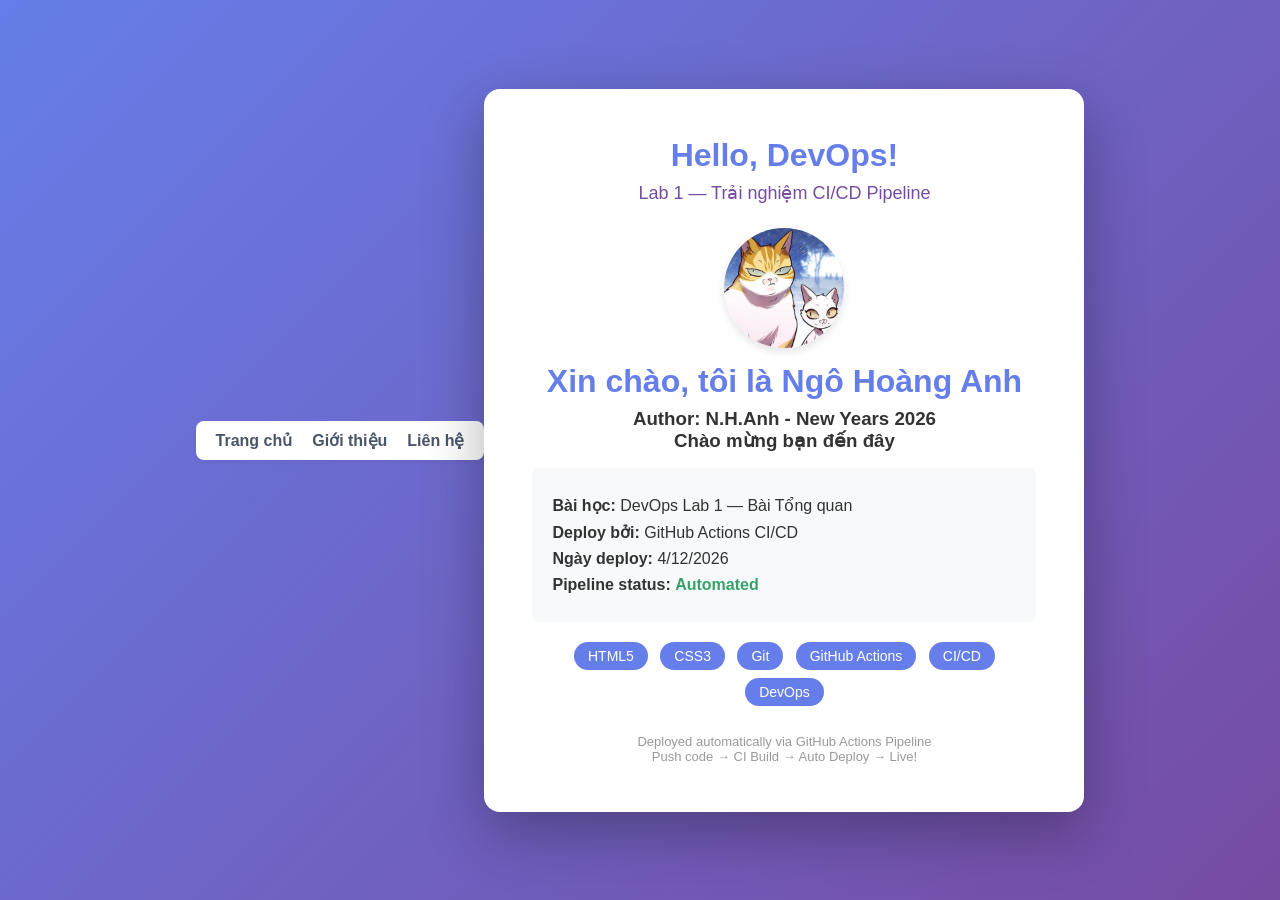
<file: index.html>
<!DOCTYPE html>
<html lang="vi">
<head>
    <meta charset="UTF-8">
    <meta name="viewport" content="width=device-width, initial-scale=1.0">
    <title>DevOps Lab 1 — My Website nha</title>
    <link rel="stylesheet" href="assets/css/style.css">
    <style>
        * { margin: 0; padding: 0; box-sizing: border-box; }
        body {
            font-family: 'Segoe UI', Tahoma, Geneva, Verdana, sans-serif;
            background: linear-gradient(135deg, #667eea 0%, #764ba2 100%);
            min-height: 100vh;
            display: flex;
            justify-content: center;
            align-items: center;
            color: #333;
        }
        .container {
            background: white;
            border-radius: 16px;
            padding: 48px;
            max-width: 600px;
            box-shadow: 0 20px 60px rgba(0,0,0,0.3);
            text-align: center;
        }
        h1 { color: #667eea; margin-bottom: 8px; font-size: 32px; }
        h2 { color: #764ba2; margin-bottom: 24px; font-size: 18px; font-weight: normal; }
        .info { background: #f8f9fa; border-radius: 8px; padding: 20px; margin: 16px 0; text-align: left; }
        .info p { margin: 8px 0; }
        .badge {
            display: inline-block;
            background: #667eea;
            color: white;
            padding: 6px 14px;
            border-radius: 20px;
            font-size: 14px;
            margin: 4px;
        }
        .footer { margin-top: 24px; font-size: 13px; color: #999; }
        .status { color: #38a169; font-weight: bold; }
    </style>
</head>
<body>
    <nav class="navbar">
    <ul>
        <li><a href="index.html">Trang chủ</a></li>
        <li><a href="about.html">Giới thiệu</a></li>
        <li><a href="contact.html">Liên hệ</a></li>
    </ul>
    </nav>
    <div class="container">
        <h1> Hello, DevOps!</h1>
        <h2>Lab 1 — Trải nghiệm CI/CD Pipeline</h2>
        <div class="profile-container">
            <img src="assets/images/meo.jpg" alt="Ảnh đại diện" class="avatar">
            <h1>Xin chào, tôi là Ngô Hoàng Anh</h1>
        </div>
        <h3>Author: N.H.Anh - New Years 2026</h3>
        <h3>Chào mừng bạn đến đây</h3>
        <div class="info">
            <p> <strong>Bài học:</strong> DevOps Lab 1 — Bài Tổng quan</p>
            <p> <strong>Deploy bởi:</strong> GitHub Actions CI/CD</p>
            <p> <strong>Ngày deploy:</strong> <span id="date"></span></p>
            <p> <strong>Pipeline status:</strong> <span class="status"> Automated</span></p>
        </div>

        <div>
            <span class="badge">HTML5</span>
            <span class="badge">CSS3</span>
            <span class="badge">Git</span>
            <span class="badge">GitHub Actions</span>
            <span class="badge">CI/CD</span>
            <span class="badge">DevOps</span>
        </div>

        <div class="footer">
            <p>Deployed automatically via GitHub Actions Pipeline</p>
            <p> Push code → CI Build → Auto Deploy → Live! </p>
        </div>
    </div>

    <script>
        document.getElementById('date').textContent = new Date().toLocaleDateString('vi-VN');
    </script>
</body>
</html>
</file>
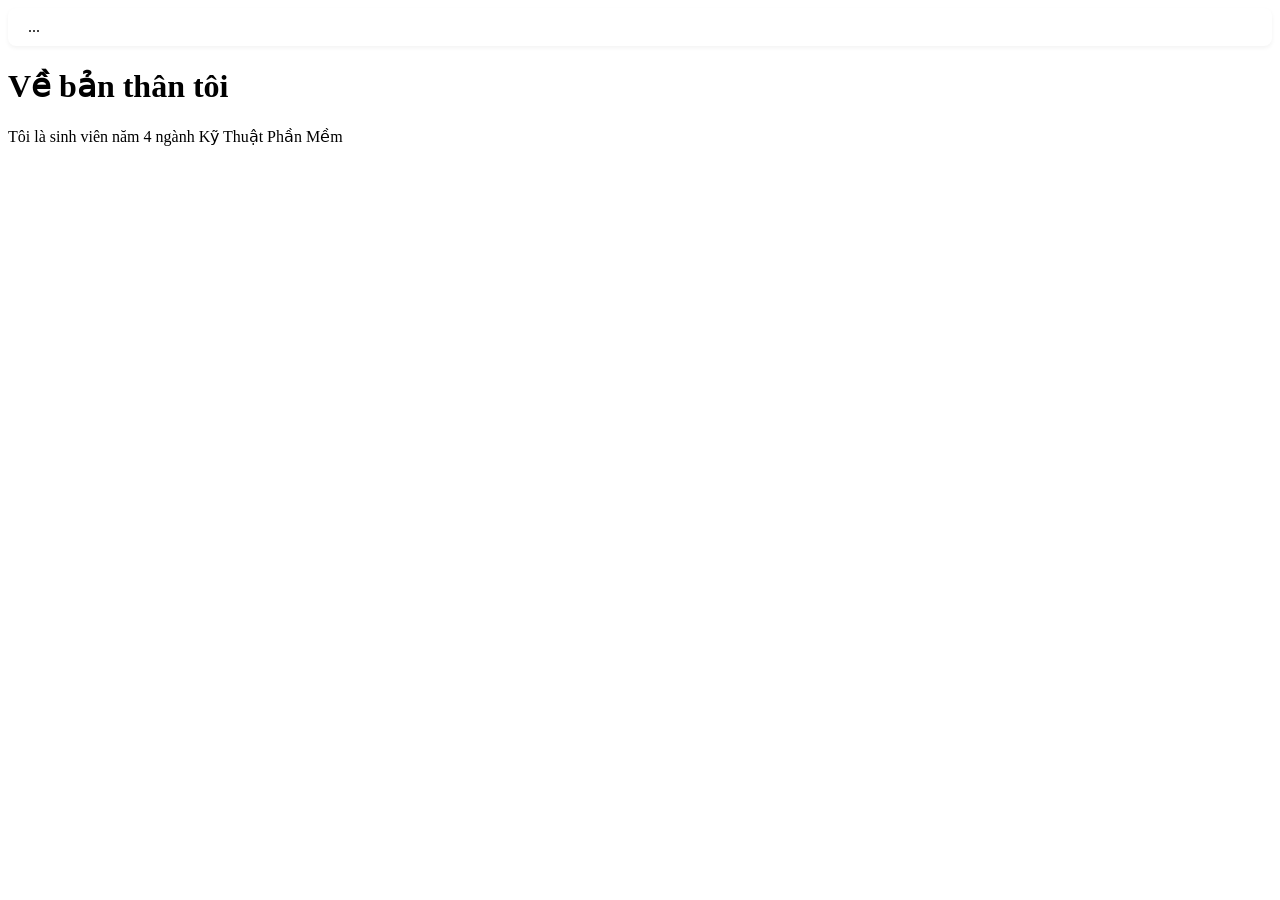
<file: about.html>
<!DOCTYPE html>
<html lang="vi">
<head>
    <meta charset="UTF-8">
    <title>Giới thiệu - Portfolio</title>
    <link rel="stylesheet" href="assets/css/style.css">
</head>
<body>
    <nav class="navbar">...</nav>
    <main>
        <h1>Về bản thân tôi</h1>
        <p>Tôi là sinh viên năm 4 ngành Kỹ Thuật Phần Mềm</p>
    </main>
</body>
</html>
</file>
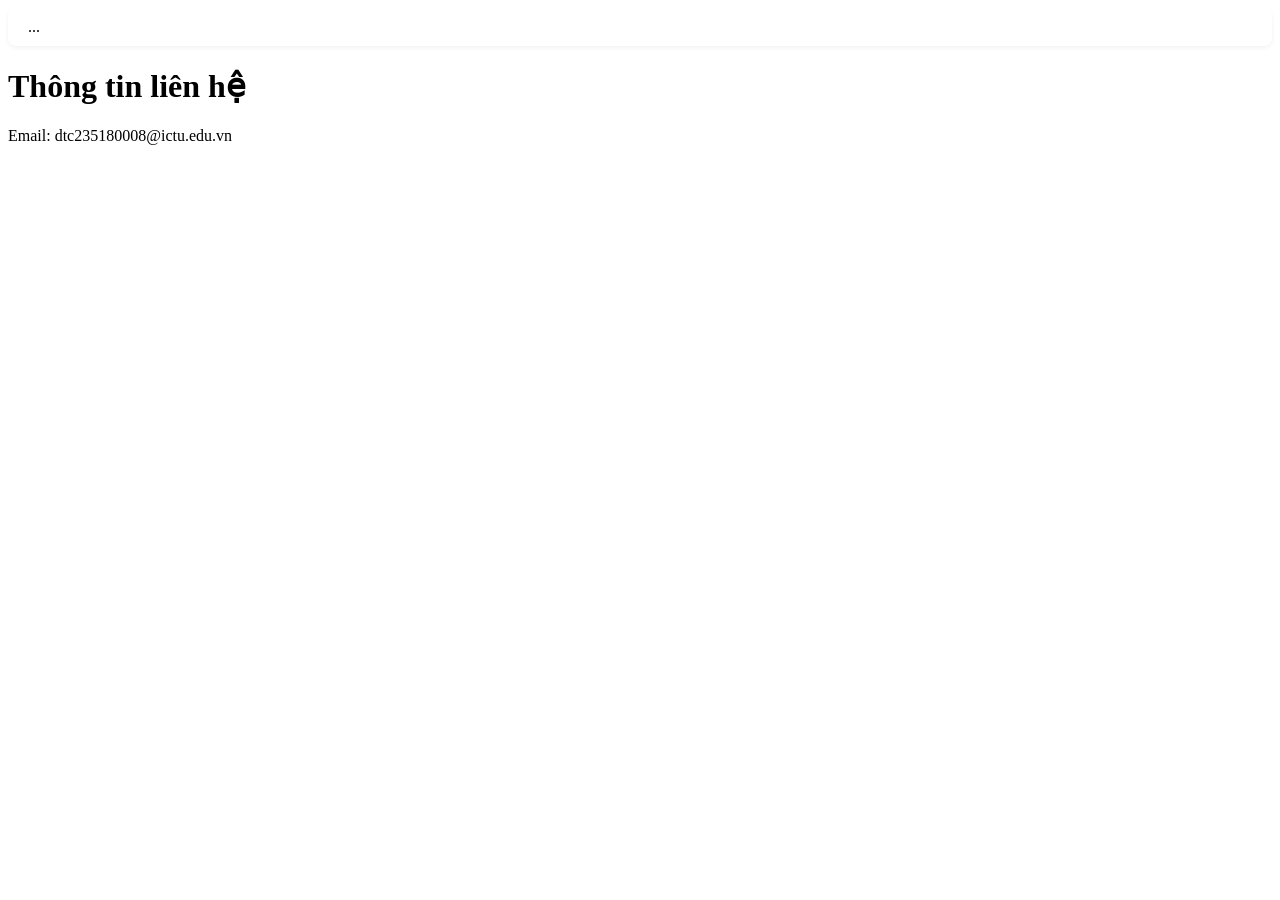
<file: contact.html>
<!DOCTYPE html>
<html lang="vi">
<head>
    <meta charset="UTF-8">
    <title>Liên hệ - Portfolio</title>
    <link rel="stylesheet" href="assets/css/style.css">
</head>
<body>
    <nav class="navbar">...</nav>
    <main>
        <h1>Thông tin liên hệ</h1>
        <p>Email: dtc235180008@ictu.edu.vn</p>
    </main>
</body>
</html>
</file>
<file: assets/css/style.css>
/* 1. Giới hạn và làm đẹp cho ảnh đại diện (Avatar) */
.profile-container img, 
.avatar {
    width: 120px;          /* Cố định chiều rộng */
    height: 120px;         /* Cố định chiều cao bằng chiều rộng để ảnh thành hình vuông */
    object-fit: cover;     /* Cắt ảnh vừa vặn, không bị méo hình */
    border-radius: 50%;    /* Bo tròn thành hình tròn (tùy chọn, nếu muốn ảnh vuông thì bỏ dòng này) */
    display: block;
    margin: 0 auto 15px auto; /* Canh giữa ảnh và tạo khoảng cách với chữ bên dưới */
    box-shadow: 0 4px 8px rgba(0, 0, 0, 0.1); /* Đổ bóng nhẹ cho đẹp */
}

/* 2. Cố định và canh chỉnh lại Menu điều hướng (Navbar) */
.navbar {
    background-color: #ffffff;
    padding: 10px 20px;
    box-shadow: 0 2px 4px rgba(0,0,0,0.05);
    margin-bottom: 20px;
    border-radius: 8px;
}

.navbar ul {
    list-style: none;
    display: flex;
    justify-content: center;
    gap: 20px;
    margin: 0;
    padding: 0;
}

.navbar ul li a {
    text-decoration: none;
    color: #4a5568;
    font-weight: 600;
    transition: color 0.2s;
}

.navbar ul li a:hover {
    color: #3182ce;
}
</file>
